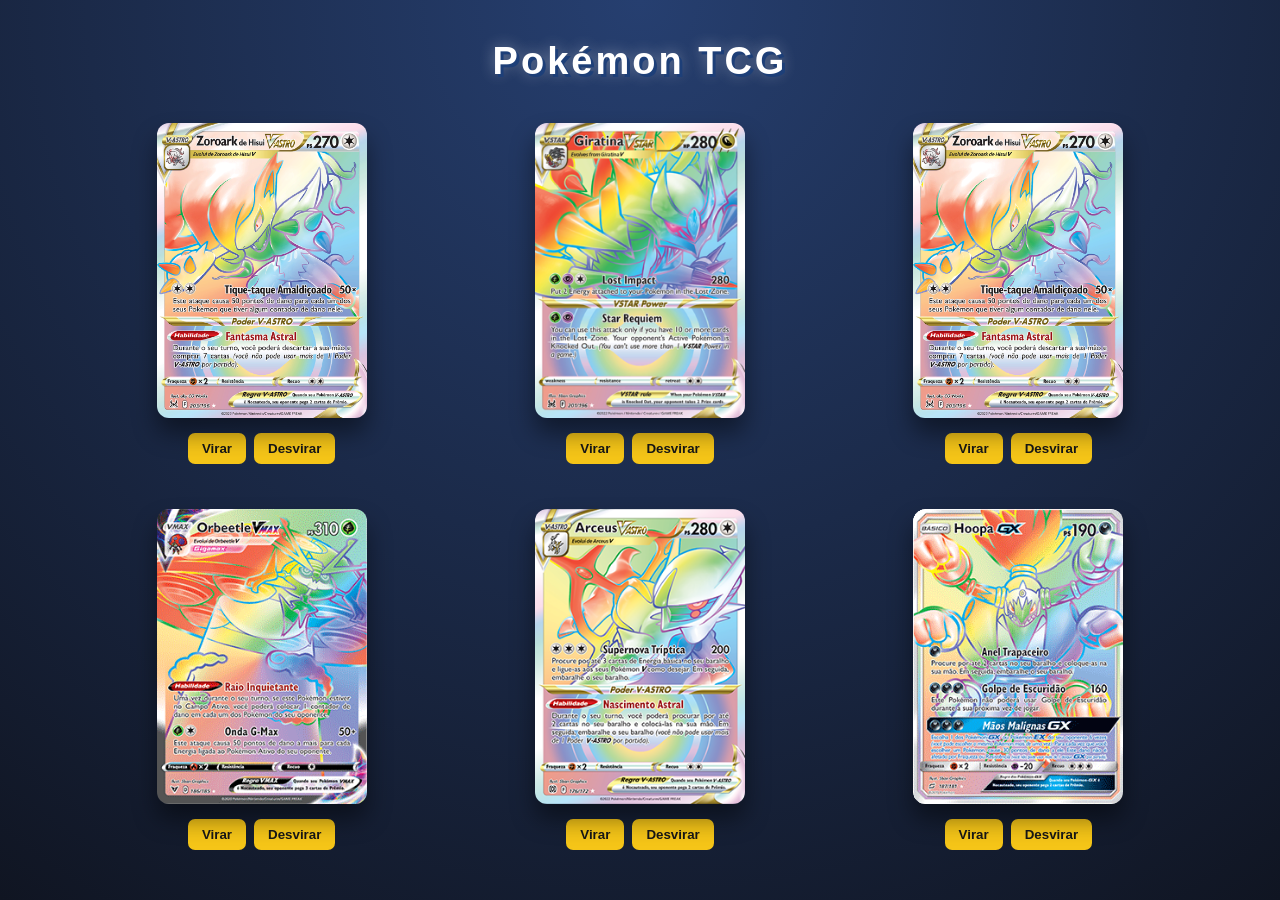
<file: Animacao/index.html>
<!DOCTYPE html>
<html lang="pt-BR">

<head>
    <meta charset="UTF-8">
    <meta name="viewport" content="width=device-width, initial-scale=1.0">

    <title>Pokémon TCG</title>

    <link rel="stylesheet" href="style.css">
</head>

<body>

    <h1>Pokémon TCG</h1>

    <div class="cartas">

        <div class="carta-container">
            <div class="carta" id="carta1">

                <div class="face frente">
                    <img src="Imagens/Carta_1.png" alt="Carta Pokémon 1">
                </div>

                <div class="face verso">
                    <img src="Imagens/Carta_Verso.jfif" alt="Verso da carta">
                </div>

            </div>

            <div class="botoes">
                <button onclick="virarCarta('carta1')">Virar</button>
                <button onclick="desvirarCarta('carta1')">Desvirar</button>
            </div>
        </div>

        <div class="carta-container">
            <div class="carta" id="carta2">

                <div class="face frente">
                    <img src="Imagens/Carta_2.png" alt="Carta Pokémon 2">
                </div>

                <div class="face verso">
                    <img src="Imagens/Carta_Verso.jfif" alt="Verso da carta">
                </div>

            </div>

            <div class="botoes">
                <button onclick="virarCarta('carta2')">Virar</button>
                <button onclick="desvirarCarta('carta2')">Desvirar</button>
            </div>
        </div>

        <div class="carta-container">
            <div class="carta" id="carta3">

                <div class="face frente">
                    <img src="Imagens/Carta_3.png" alt="Carta Pokémon 3">
                </div>

                <div class="face verso">
                    <img src="Imagens/Carta_Verso.jfif" alt="Verso da carta">
                </div>

            </div>

            <div class="botoes">
                <button onclick="virarCarta('carta3')">Virar</button>
                <button onclick="desvirarCarta('carta3')">Desvirar</button>
            </div>
        </div>

        <div class="carta-container">
            <div class="carta" id="carta4">

                <div class="face frente">
                    <img src="Imagens/Carta_4.png" alt="Carta Pokémon 4">
                </div>

                <div class="face verso">
                    <img src="Imagens/Carta_Verso.jfif" alt="Verso da carta">
                </div>

            </div>

            <div class="botoes">
                <button onclick="virarCarta('carta4')">Virar</button>
                <button onclick="desvirarCarta('carta4')">Desvirar</button>
            </div>
        </div>

        <div class="carta-container">
            <div class="carta" id="carta5">

                <div class="face frente">
                    <img src="Imagens/Carta_5.png" alt="Carta Pokémon 5">
                </div>

                <div class="face verso">
                    <img src="Imagens/Carta_Verso.jfif" alt="Verso da carta">
                </div>

            </div>

            <div class="botoes">
                <button onclick="virarCarta('carta5')">Virar</button>
                <button onclick="desvirarCarta('carta5')">Desvirar</button>
            </div>
        </div>

        <div class="carta-container">
            <div class="carta" id="carta6">

                <div class="face frente">
                    <img src="Imagens/Carta_6.png" alt="Carta Pokémon 6">
                </div>

                <div class="face verso">
                    <img src="Imagens/Carta_Verso.jfif" alt="Verso da carta">
                </div>

            </div>

            <div class="botoes">
                <button onclick="virarCarta('carta6')">Virar</button>
                <button onclick="desvirarCarta('carta6')">Desvirar</button>
            </div>
        </div>

    </div>

    <script src="script.js"></script>

</body>

</html>
</file>
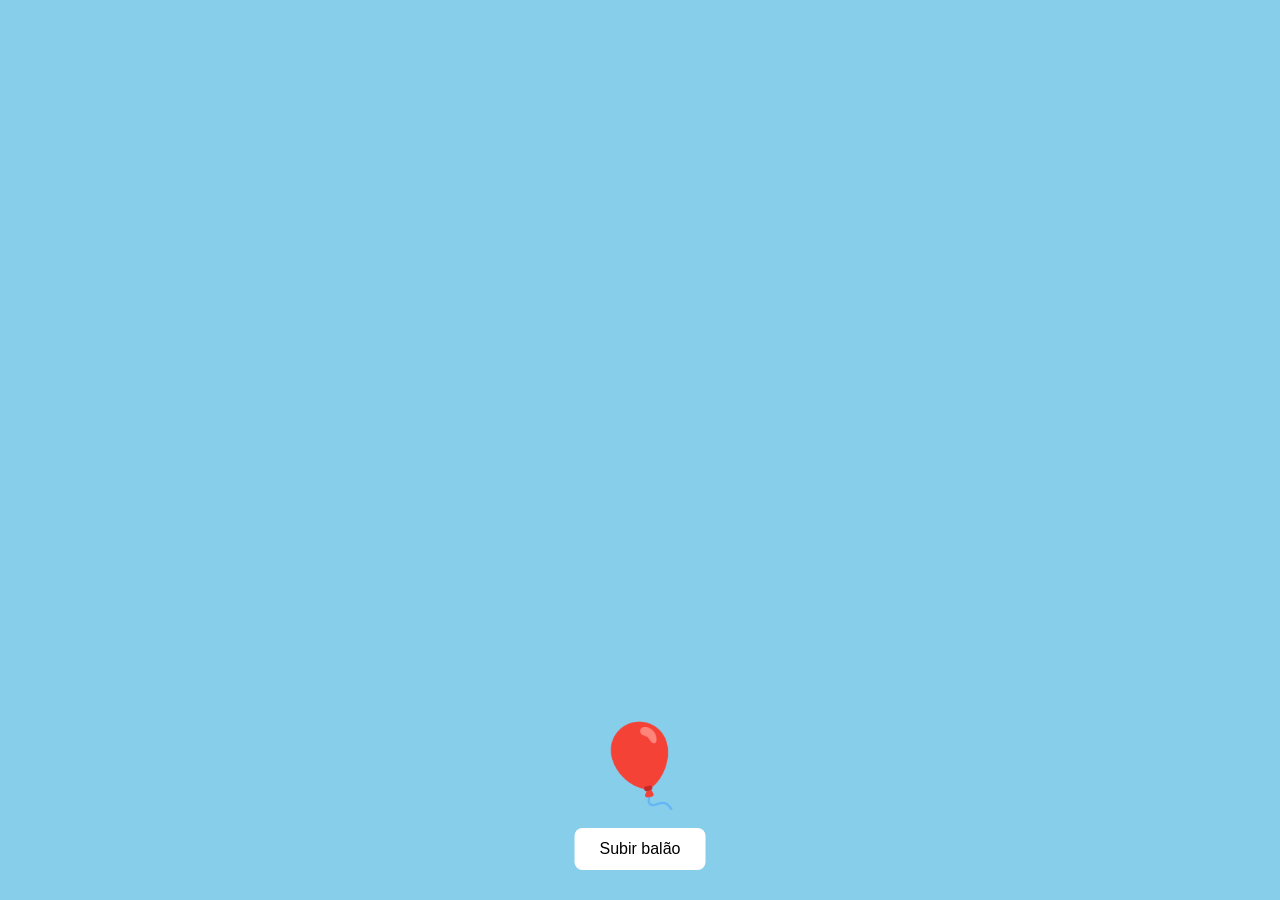
<file: Balao/index.html>
<!DOCTYPE html>
<html lang="pt-br">
<head>
    <meta charset="UTF-8">
    <meta name="viewport" content="width=device-width, initial-scale=1.0">
    <title>Balão</title>

    <link rel="stylesheet" href="style.css">
</head>

<body>

    <div class="container">
        <div id="balao" class="balao">🎈</div>
        <button id="botao">Subir balão</button>
    </div>

    <script src="script.js"></script>
</body>
</html>
</file>
<file: Animacao/style.css>
* {
    margin: 0;
    padding: 0;
    box-sizing: border-box;
}

body {
    min-height: 100vh;

    padding: 40px;

    background:
        radial-gradient(circle at top, #263f70, #101522);

    font-family: Arial, sans-serif;

    color: white;
}


h1 {
    text-align: center;

    margin-bottom: 40px;

    font-size: 38px;

    letter-spacing: 3px;

    text-shadow:
        3px 3px 0 #1d3f78,
        0 0 15px rgba(255, 255, 255, 0.4);
}


.cartas {
    display: grid;

    grid-template-columns: repeat(3, 1fr);

    gap: 45px 35px;

    max-width: 1100px;

    margin: auto;
}


.carta-container {
    display: flex;

    flex-direction: column;

    align-items: center;
}


.carta-container {
    perspective: 1000px;
}


.carta {
    width: 210px;
    height: 295px;

    position: relative;

    transform-style: preserve-3d;

    border-radius: 12px;

    transition: transform 0.2s;

    box-shadow:
        0 15px 25px rgba(0, 0, 0, 0.45);
}


.face {
    position: absolute;

    width: 100%;
    height: 100%;

    border-radius: 12px;

    overflow: hidden;

    backface-visibility: hidden;
    -webkit-backface-visibility: hidden;
}


.face img {
    width: 100%;
    height: 100%;

    display: block;

    object-fit: cover;
}


.verso {
    transform: rotateY(180deg);
}


.carta.virando {
    animation: virar 0.8s ease forwards;
}


.carta.desvirando {
    animation: desvirar 0.8s ease forwards;
}


@keyframes virar {

    0% {
        transform: rotateY(0deg);
    }

    100% {
        transform: rotateY(180deg);
    }

}


@keyframes desvirar {

    0% {
        transform: rotateY(180deg);
    }

    100% {
        transform: rotateY(0deg);
    }

}


.botoes {
    display: flex;

    gap: 8px;

    margin-top: 15px;
}


button {
    padding: 8px 14px;

    border: none;

    border-radius: 7px;

    background: #f5c518;

    color: #171717;

    font-weight: bold;

    cursor: pointer;

    transition:
        transform 0.2s,
        box-shadow 0.2s,
        background 0.2s;
}


button:hover {
    background: #ffd83d;

    transform: translateY(-2px);

    box-shadow:
        0 5px 10px rgba(0, 0, 0, 0.3);
}


button:active {
    transform: scale(0.95);
}


@media (max-width: 800px) {

    .cartas {
        grid-template-columns: repeat(2, 1fr);
    }

}


@media (max-width: 520px) {

    body {
        padding: 25px 10px;
    }

    .cartas {
        grid-template-columns: 1fr;
    }

}
</file>
<file: Balao/style.css>
body {
    margin: 0;
    height: 100vh;
    overflow: hidden;
    background-color: skyblue;
}

.container {
    position: absolute;
    bottom: 30px;
    left: 50%;
    transform: translateX(-50%);

    display: flex;
    flex-direction: column;
    align-items: center;
}

.balao {
    font-size: 80px;
    margin-bottom: 15px;
}

#botao {
    padding: 12px 25px;
    font-size: 16px;

    border: none;
    border-radius: 8px;
    background-color: white;
    cursor: pointer;
}

#botao:hover {
    background-color: #eee;
}

.subir {
    animation: subir 5s linear;
}

@keyframes subir {
    from {
        transform: translateY(0);
    }

    to {
        transform: translateY(-100vh);
    }
}
</file>
